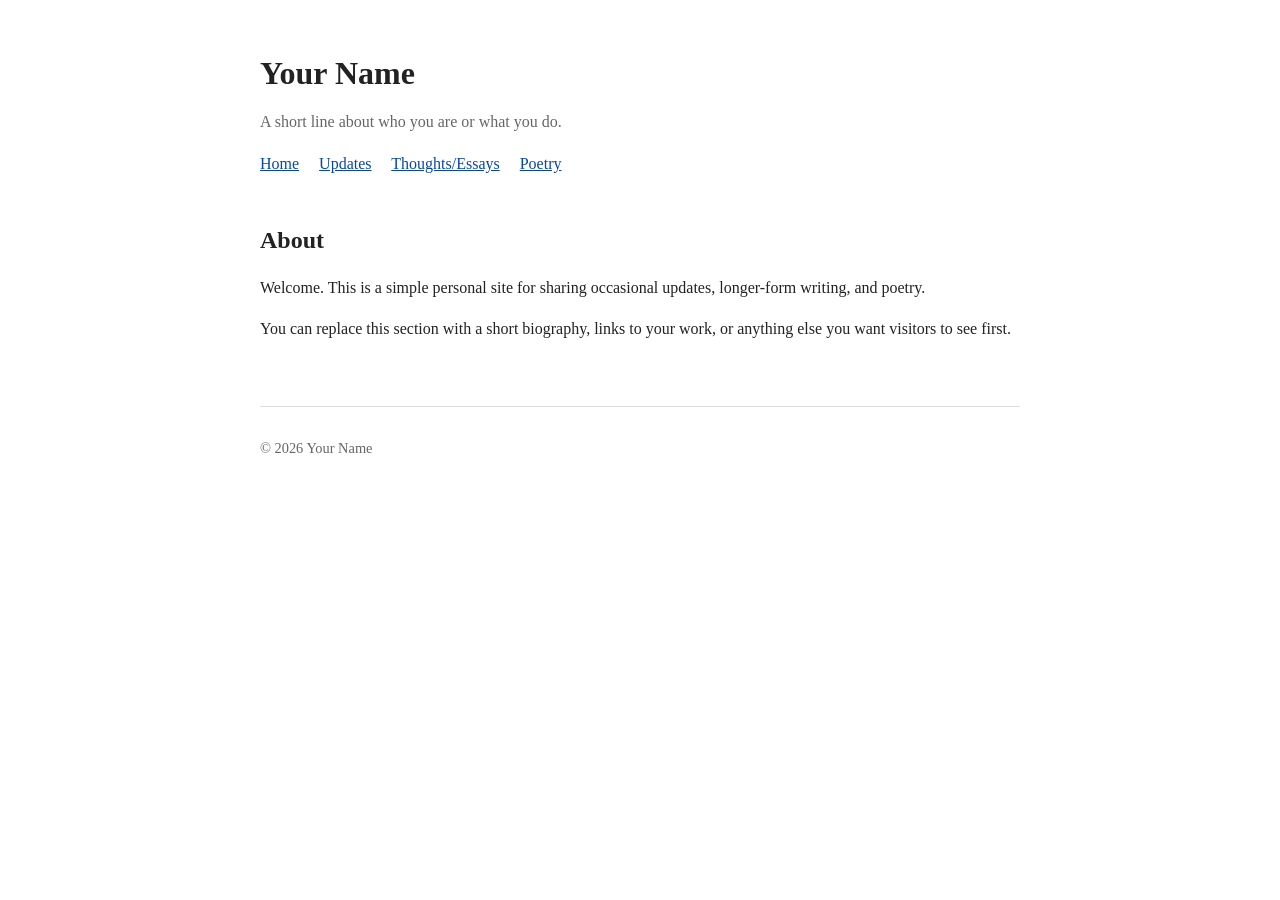
<file: index.html>
<!doctype html>
<html lang="en">
<head>
  <meta charset="utf-8">
  <meta name="viewport" content="width=device-width, initial-scale=1">
  <title>Your Name</title>
  <meta name="description" content="Personal website of Your Name.">
  <link rel="stylesheet" href="style.css">
</head>
<body>
  <header>
    <h1>Your Name</h1>
    <p class="subtitle">A short line about who you are or what you do.</p>
    <nav aria-label="Main navigation">
      <a href="index.html">Home</a>
      <a href="updates.html">Updates</a>
      <a href="thoughts.html">Thoughts/Essays</a>
      <a href="poetry.html">Poetry</a>
    </nav>
  </header>

  <main>
    <h2>About</h2>
    <p>
      Welcome. This is a simple personal site for sharing occasional updates,
      longer-form writing, and poetry.
    </p>

    <p>
      You can replace this section with a short biography, links to your work,
      or anything else you want visitors to see first.
    </p>
  </main>

  <footer>
    <p>&copy; 2026 Your Name</p>
  </footer>
</body>
</html>
</file>
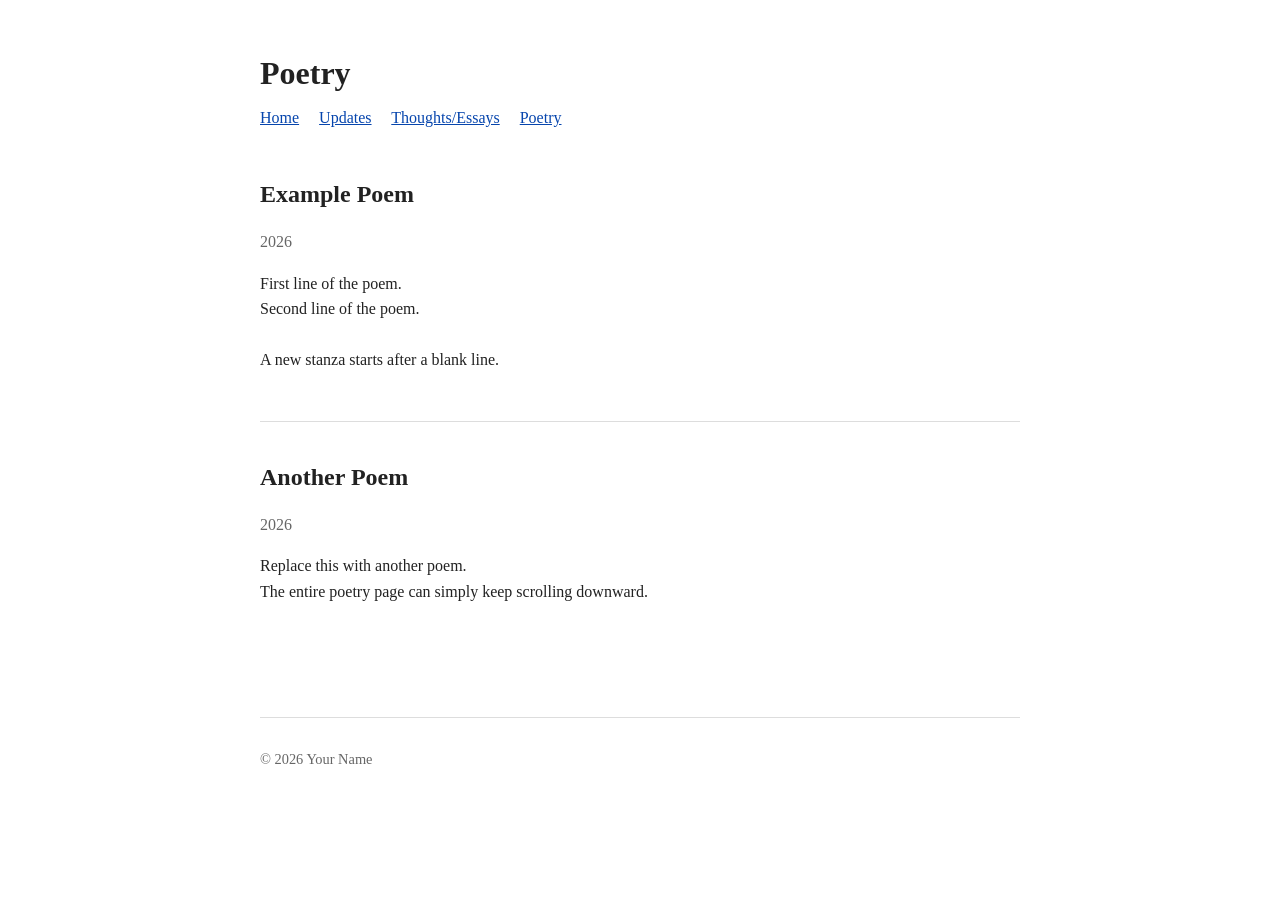
<file: poetry.html>
<!doctype html>
<html lang="en">
<head>
  <meta charset="utf-8">
  <meta name="viewport" content="width=device-width, initial-scale=1">
  <title>Poetry — Your Name</title>
  <meta name="description" content="Poetry by Your Name.">
  <link rel="stylesheet" href="style.css">
</head>
<body>
  <header>
    <h1>Poetry</h1>
    <nav aria-label="Main navigation">
      <a href="index.html">Home</a>
      <a href="updates.html">Updates</a>
      <a href="thoughts.html">Thoughts/Essays</a>
      <a href="poetry.html">Poetry</a>
    </nav>
  </header>

  <main>
    <!-- Add new poems at the top or arrange them however you prefer. -->
    <article class="entry">
      <h2>Example Poem</h2>
      <p class="meta">2026</p>
      <p class="poem">First line of the poem.
Second line of the poem.

A new stanza starts after a blank line.</p>
    </article>

    <article class="entry">
      <h2>Another Poem</h2>
      <p class="meta">2026</p>
      <p class="poem">Replace this with another poem.
The entire poetry page can simply keep scrolling downward.</p>
    </article>
  </main>

  <footer>
    <p>&copy; 2026 Your Name</p>
  </footer>
</body>
</html>
</file>
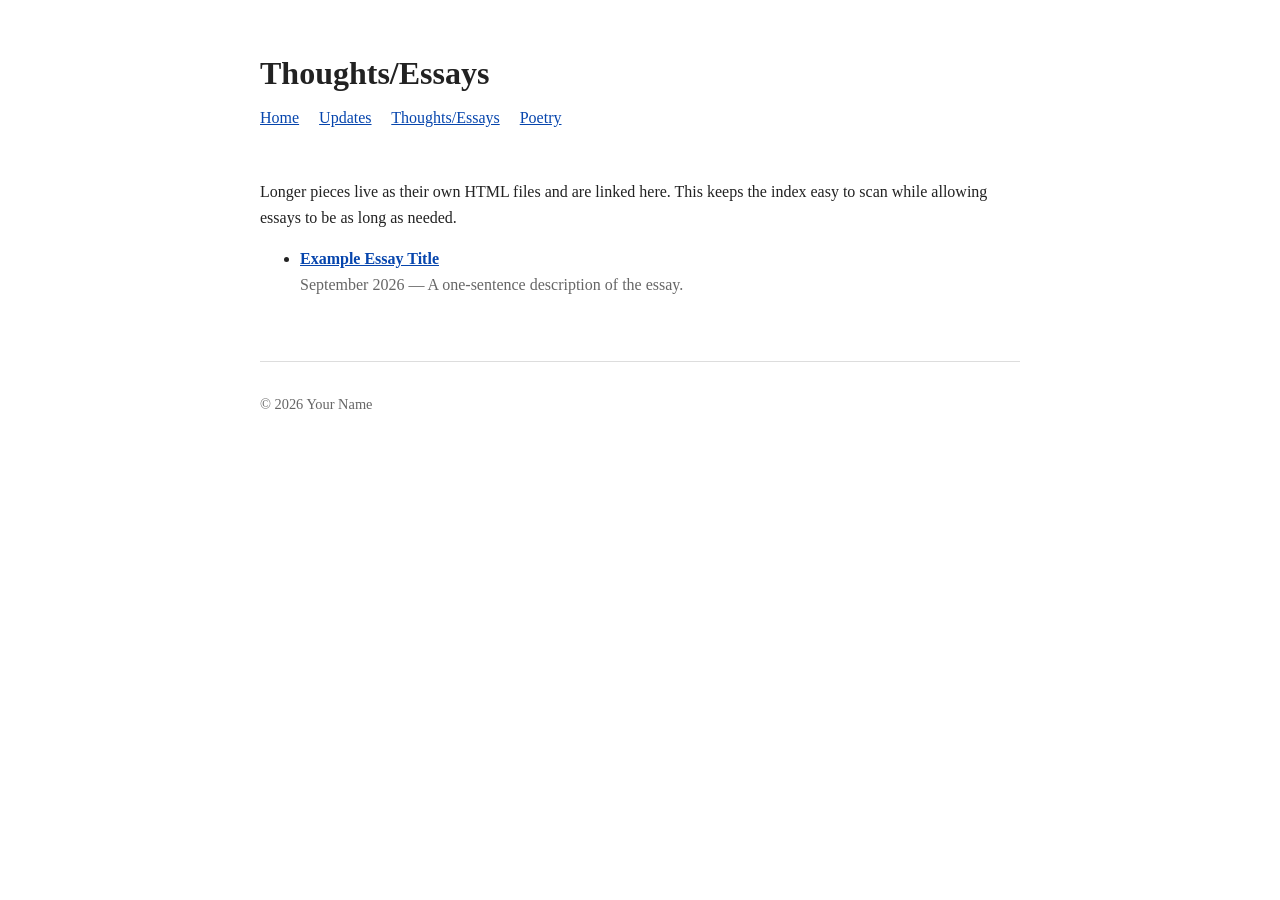
<file: thoughts.html>
<!doctype html>
<html lang="en">
<head>
  <meta charset="utf-8">
  <meta name="viewport" content="width=device-width, initial-scale=1">
  <title>Thoughts/Essays — Your Name</title>
  <meta name="description" content="Essays and longer-form writing by Your Name.">
  <link rel="stylesheet" href="style.css">
</head>
<body>
  <header>
    <h1>Thoughts/Essays</h1>
    <nav aria-label="Main navigation">
      <a href="index.html">Home</a>
      <a href="updates.html">Updates</a>
      <a href="thoughts.html">Thoughts/Essays</a>
      <a href="poetry.html">Poetry</a>
    </nav>
  </header>

  <main>
    <p>
      Longer pieces live as their own HTML files and are linked here. This
      keeps the index easy to scan while allowing essays to be as long as needed.
    </p>

    <ul class="essay-list">
      <li>
        <a href="essays/example-essay.html"><strong>Example Essay Title</strong></a><br>
        <span class="meta">September 2026 — A one-sentence description of the essay.</span>
      </li>

      <!--
      Copy this block whenever you add an essay:

      <li>
        <a href="essays/my-new-essay.html"><strong>My New Essay</strong></a><br>
        <span class="meta">Month Year — Short description.</span>
      </li>
      -->
    </ul>
  </main>

  <footer>
    <p>&copy; 2026 Your Name</p>
  </footer>
</body>
</html>
</file>
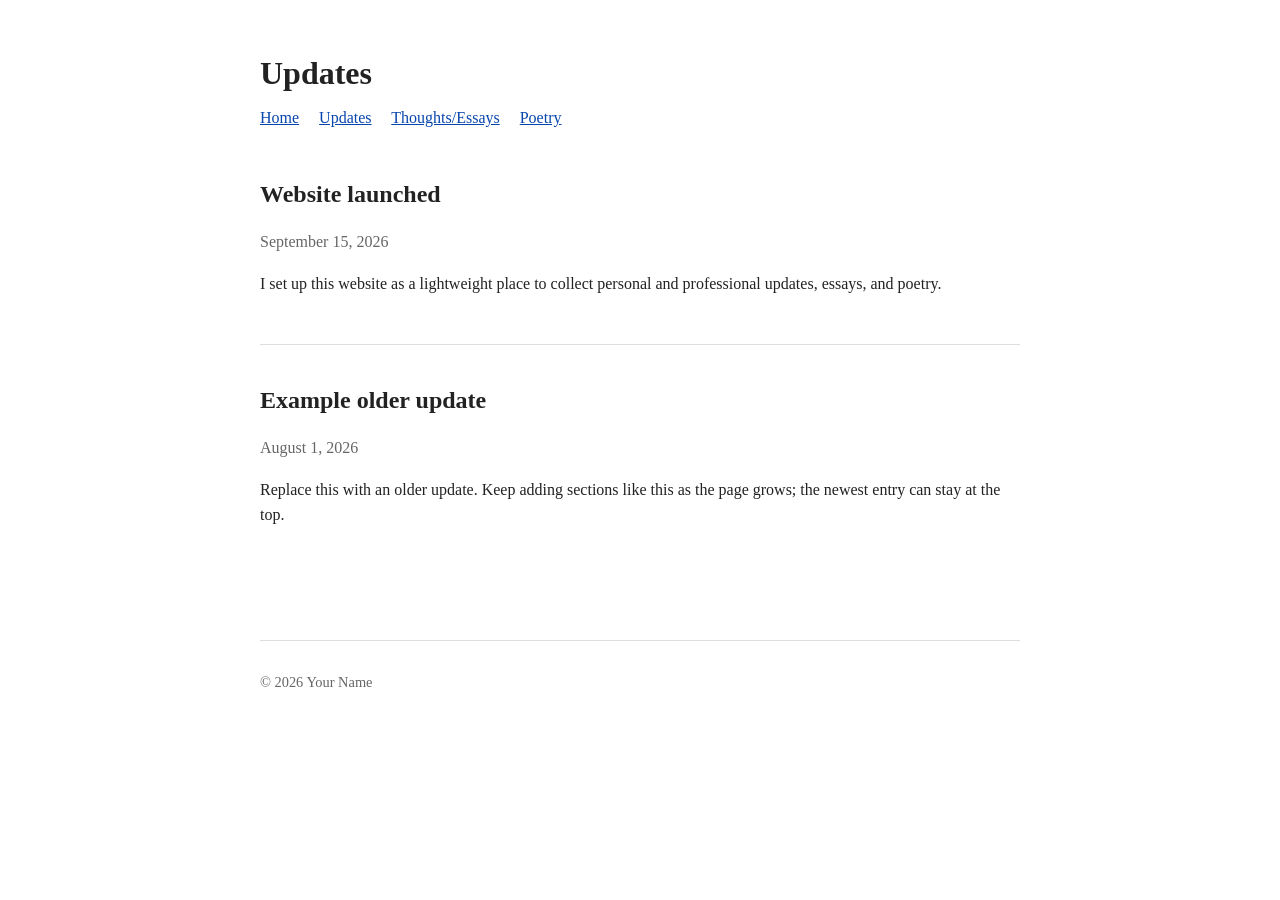
<file: updates.html>
<!doctype html>
<html lang="en">
<head>
  <meta charset="utf-8">
  <meta name="viewport" content="width=device-width, initial-scale=1">
  <title>Updates — Your Name</title>
  <meta name="description" content="Personal and professional updates from Your Name.">
  <link rel="stylesheet" href="style.css">
</head>
<body>
  <header>
    <h1>Updates</h1>
    <nav aria-label="Main navigation">
      <a href="index.html">Home</a>
      <a href="updates.html">Updates</a>
      <a href="thoughts.html">Thoughts/Essays</a>
      <a href="poetry.html">Poetry</a>
    </nav>
  </header>

  <main>
    <!-- Add new updates at the top. -->
    <section class="entry">
      <h2>Website launched</h2>
      <time datetime="2026-09-15">September 15, 2026</time>
      <p>
        I set up this website as a lightweight place to collect personal and
        professional updates, essays, and poetry.
      </p>
    </section>

    <section class="entry">
      <h2>Example older update</h2>
      <time datetime="2026-08-01">August 1, 2026</time>
      <p>
        Replace this with an older update. Keep adding sections like this as
        the page grows; the newest entry can stay at the top.
      </p>
    </section>
  </main>

  <footer>
    <p>&copy; 2026 Your Name</p>
  </footer>
</body>
</html>
</file>
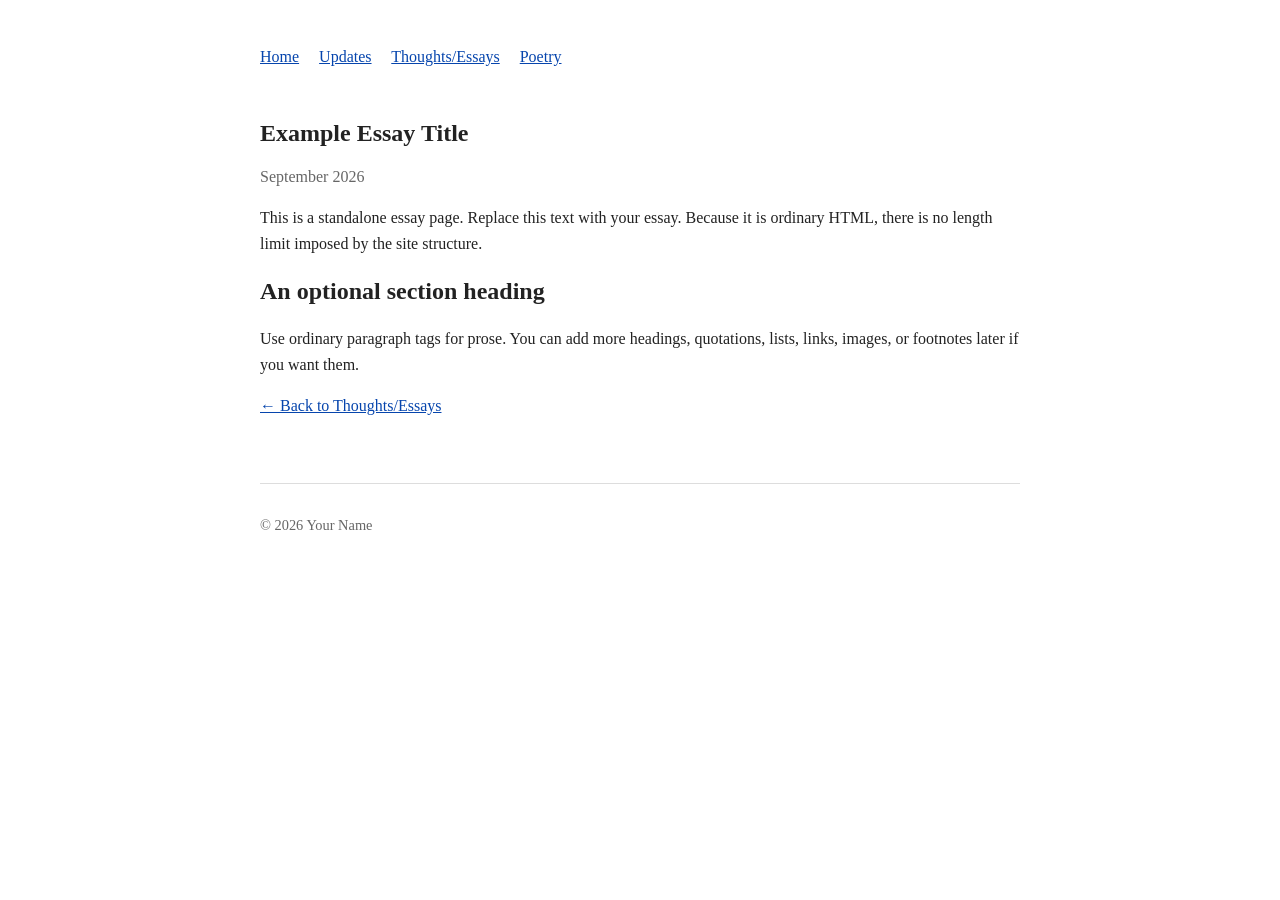
<file: essays/example-essay.html>
<!doctype html>
<html lang="en">
<head>
  <meta charset="utf-8">
  <meta name="viewport" content="width=device-width, initial-scale=1">
  <title>Example Essay Title — Your Name</title>
  <meta name="description" content="Example essay by Your Name.">
  <link rel="stylesheet" href="../style.css">
</head>
<body>
  <header>
    <nav aria-label="Main navigation">
      <a href="../index.html">Home</a>
      <a href="../updates.html">Updates</a>
      <a href="../thoughts.html">Thoughts/Essays</a>
      <a href="../poetry.html">Poetry</a>
    </nav>
  </header>

  <main>
    <article>
      <h1>Example Essay Title</h1>
      <p class="meta">September 2026</p>

      <p>
        This is a standalone essay page. Replace this text with your essay.
        Because it is ordinary HTML, there is no length limit imposed by the
        site structure.
      </p>

      <h2>An optional section heading</h2>
      <p>
        Use ordinary paragraph tags for prose. You can add more headings,
        quotations, lists, links, images, or footnotes later if you want them.
      </p>

      <p><a href="../thoughts.html">&larr; Back to Thoughts/Essays</a></p>
    </article>
  </main>

  <footer>
    <p>&copy; 2026 Your Name</p>
  </footer>
</body>
</html>
</file>
<file: style.css>
/* Minimal shared styles. No framework, no JavaScript. */
:root {
  --text: #222;
  --muted: #666;
  --border: #ddd;
  --link: #0645ad;
  --max-width: 760px;
}

html {
  font-family: Georgia, 'Times New Roman', serif;
  line-height: 1.6;
  color: var(--text);
  background: #fff;
}

body {
  max-width: var(--max-width);
  margin: 0 auto;
  padding: 2rem 1.25rem 4rem;
}

header {
  margin-bottom: 3rem;
}

nav {
  margin-top: 0.75rem;
}

nav a {
  margin-right: 1rem;
  white-space: nowrap;
}

a {
  color: var(--link);
}

h1, h2, h3 {
  line-height: 1.25;
}

h1 {
  margin-bottom: 0.25rem;
}

.subtitle,
time,
.meta {
  color: var(--muted);
}

.entry {
  margin: 2.5rem 0;
  padding-bottom: 2rem;
  border-bottom: 1px solid var(--border);
}

.entry:last-child {
  border-bottom: 0;
}

.poem {
  white-space: pre-line;
}

.essay-list li {
  margin-bottom: 1.25rem;
}

article {
  margin-top: 2rem;
}

footer {
  margin-top: 4rem;
  padding-top: 1rem;
  border-top: 1px solid var(--border);
  color: var(--muted);
  font-size: 0.9rem;
}

@media (max-width: 600px) {
  body {
    padding-top: 1.25rem;
  }

  nav a {
    display: inline-block;
    margin-bottom: 0.4rem;
  }
}
</file>
